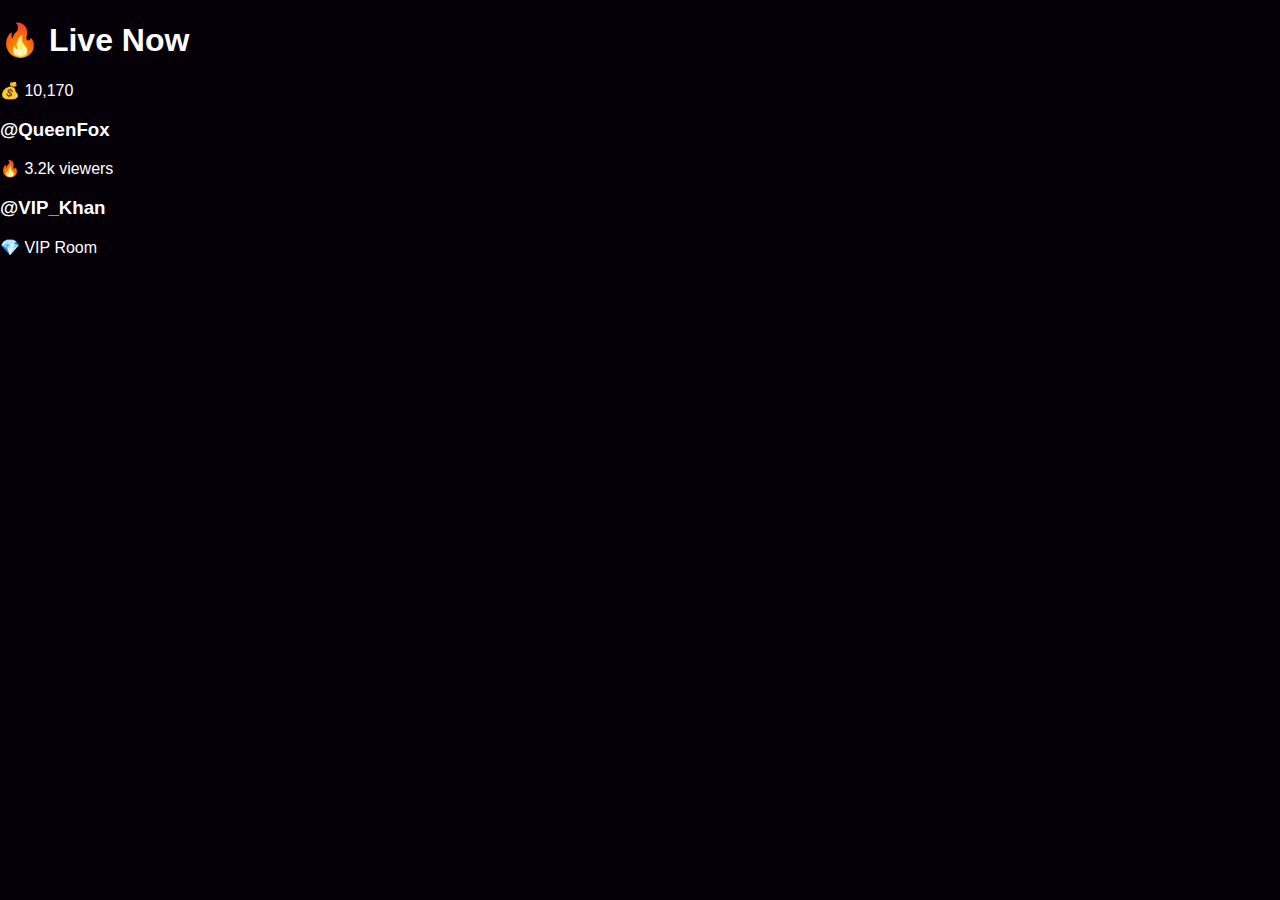
<file: lobby.html>
<!DOCTYPE html>
<html lang="en">
<head>
<meta charset="UTF-8">
<title>Hola Live · Lobby</title>
<meta name="viewport" content="width=device-width,initial-scale=1">
<link rel="stylesheet" href="css/app.css">
</head>

<body class="lobby">

<header class="topbar">
  <h1>🔥 Live Now</h1>
  <span class="balance">💰 10,170</span>
</header>

<div class="streams">

  <div class="stream-card" onclick="goLive()">
    <div class="thumb"></div>
    <div class="info">
      <h3>@QueenFox</h3>
      <p>🔥 3.2k viewers</p>
    </div>
  </div>

  <div class="stream-card" onclick="goLive()">
    <div class="thumb vip"></div>
    <div class="info">
      <h3>@VIP_Khan</h3>
      <p>💎 VIP Room</p>
    </div>
  </div>

</div>

<script>
function goLive(){
  document.body.classList.add("fade-out");
  setTimeout(()=>location.href="live.html",500);
}
</script>

</body>
</html>
</file>
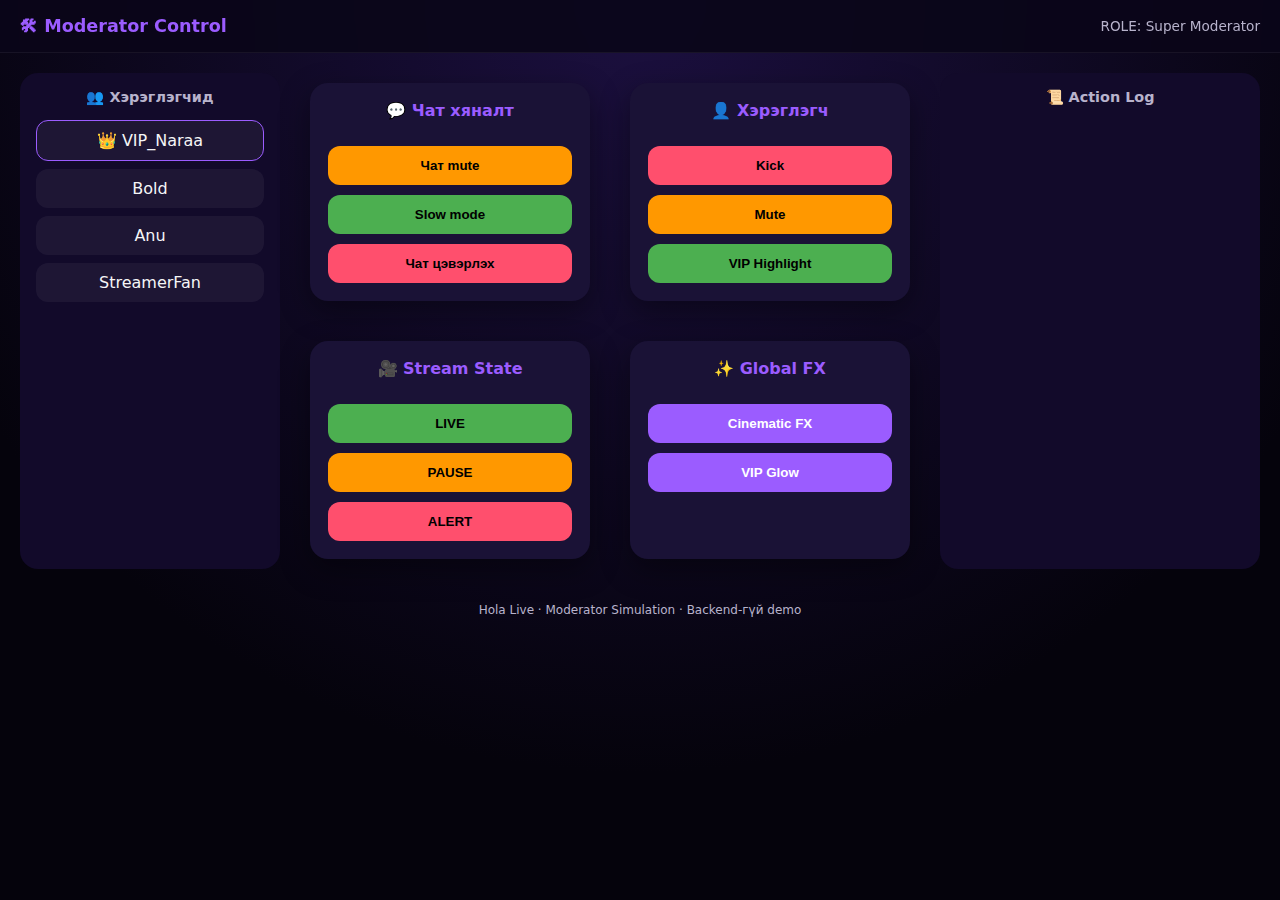
<file: moderator.html>
<!DOCTYPE html>
<html lang="mn">
<head>
<meta charset="UTF-8">
<meta name="viewport" content="width=device-width, initial-scale=1.0">
<title>Hola Live · Moderator Control</title>
<link rel="stylesheet" href="css/core.css">

<style>
/* ======================================================
   HOLA LIVE · MODERATOR PANEL
   Full Control Simulation
====================================================== */

:root{
  --bg:#05030c;
  --panel:#120a2a;
  --card:#1a1236;
  --accent:#9b5cff;
  --danger:#ff4f6d;
  --warn:#ff9800;
  --ok:#4caf50;
  --text:#f5f5f7;
  --soft:#b8b3cc;
}

*{box-sizing:border-box}

body{
  margin:0;
  background:radial-gradient(circle at top,#1c1040,#05030c 70%);
  color:var(--text);
  font-family:system-ui,Segoe UI,Roboto;
  min-height:100vh;
}

/* ---------- Header ---------- */
header{
  position:sticky;
  top:0;
  z-index:10;
  padding:16px 20px;
  background:rgba(10,6,24,.9);
  backdrop-filter:blur(14px);
  display:flex;
  justify-content:space-between;
  align-items:center;
  border-bottom:1px solid rgba(255,255,255,.06);
}

header h1{
  margin:0;
  font-size:1.1rem;
  color:var(--accent);
}

header .role{
  font-size:.85rem;
  color:var(--soft);
}

/* ---------- Layout ---------- */
.main{
  display:grid;
  grid-template-columns:260px 1fr 320px;
  gap:20px;
  padding:20px;
}

/* ---------- Sidebar ---------- */
.sidebar{
  background:var(--panel);
  border-radius:18px;
  padding:16px;
}

.sidebar h3{
  margin-top:0;
  font-size:.9rem;
  color:var(--soft);
}

.user{
  padding:10px;
  border-radius:12px;
  background:rgba(255,255,255,.05);
  margin-bottom:8px;
  cursor:pointer;
}
.user.vip{border:1px solid var(--accent);}
.user:hover{background:rgba(255,255,255,.1);}

/* ---------- Control Center ---------- */
.controls{
  display:grid;
  grid-template-columns:repeat(auto-fit,minmax(220px,1fr));
  gap:20px;
}

.card{
  background:var(--card);
  border-radius:18px;
  padding:18px;
  box-shadow:0 10px 30px rgba(0,0,0,.4);
}

.card h3{
  margin-top:0;
  font-size:1rem;
  color:var(--accent);
}

/* Buttons */
button{
  width:100%;
  padding:12px;
  margin-top:10px;
  border:none;
  border-radius:12px;
  font-weight:700;
  cursor:pointer;
  transition:.25s;
}

button:hover{transform:translateY(-2px);}
.mute{background:var(--warn);}
.kick{background:var(--danger);}
.ok{background:var(--ok);}
.fx{background:var(--accent);color:#fff;}

/* ---------- Logs ---------- */
.logs{
  background:var(--panel);
  border-radius:18px;
  padding:16px;
  display:flex;
  flex-direction:column;
}

.logs h3{
  margin-top:0;
  font-size:.9rem;
  color:var(--soft);
}

.log-list{
  flex:1;
  overflow-y:auto;
  font-size:.8rem;
}

.log{
  margin-bottom:8px;
  color:var(--soft);
}

/* ---------- Footer ---------- */
footer{
  padding:14px;
  text-align:center;
  color:var(--soft);
  font-size:.75rem;
}
</style>
</head>

<body>

<header>
  <h1>🛠 Moderator Control</h1>
  <div class="role">ROLE: Super Moderator</div>
</header>

<div class="main">

  <!-- USERS -->
  <aside class="sidebar">
    <h3>👥 Хэрэглэгчид</h3>
    <div class="user vip">👑 VIP_Naraa</div>
    <div class="user">Bold</div>
    <div class="user">Anu</div>
    <div class="user">StreamerFan</div>
  </aside>

  <!-- CONTROLS -->
  <section class="controls">

    <div class="card">
      <h3>💬 Чат хяналт</h3>
      <button class="mute" onclick="action('Chat muted')">Чат mute</button>
      <button class="ok" onclick="action('Slow mode ON')">Slow mode</button>
      <button class="kick" onclick="action('Chat cleared')">Чат цэвэрлэх</button>
    </div>

    <div class="card">
      <h3>👤 Хэрэглэгч</h3>
      <button class="kick" onclick="action('User kicked')">Kick</button>
      <button class="mute" onclick="action('User muted')">Mute</button>
      <button class="ok" onclick="action('VIP highlighted')">VIP Highlight</button>
    </div>

    <div class="card">
      <h3>🎥 Stream State</h3>
      <button class="ok" onclick="action('Stream LIVE')">LIVE</button>
      <button class="mute" onclick="action('Stream PAUSED')">PAUSE</button>
      <button class="kick" onclick="action('Emergency alert')">ALERT</button>
    </div>

    <div class="card">
      <h3>✨ Global FX</h3>
      <button class="fx" onclick="action('Global FX fired')">Cinematic FX</button>
      <button class="fx" onclick="action('VIP Glow FX')">VIP Glow</button>
    </div>

  </section>

  <!-- LOGS -->
  <aside class="logs">
    <h3>📜 Action Log</h3>
    <div class="log-list" id="logList"></div>
  </aside>

</div>

<footer>
  Hola Live · Moderator Simulation · Backend-гүй demo
</footer>

<script>
/* ---------- Fake backend log ---------- */
const logList=document.getElementById("logList");

function action(text){
  const d=document.createElement("div");
  d.className="log";
  d.textContent=
    new Date().toLocaleTimeString()+" — "+text;
  logList.appendChild(d);
  logList.scrollTop=logList.scrollHeight;
}
</script>

</body>
</html>
</file>
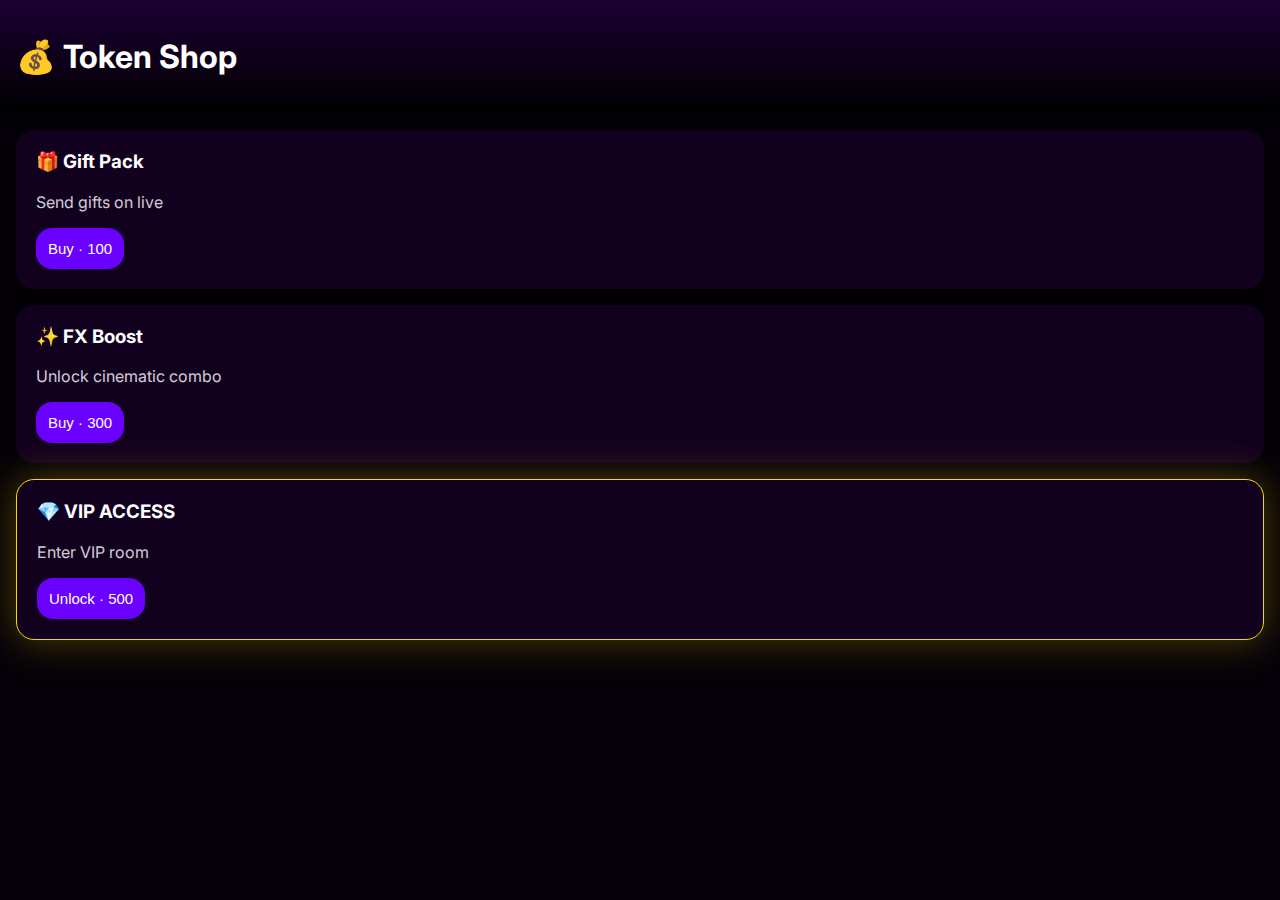
<file: shop.html>
<!DOCTYPE html>
<html lang="en">
<head>
<meta charset="UTF-8">
<title>Hola Live · Token Shop</title>
<meta name="viewport" content="width=device-width,initial-scale=1">
<link href="https://fonts.googleapis.com/css2?family=Inter:wght@400;600&family=Orbitron:wght@500;700&display=swap" rel="stylesheet">
<link rel="stylesheet" href="css/app.css">
</head>

<body class="shop">

<header class="shop-top">
  <h1>💰 Token Shop</h1>
  <span id="balance"></span>
</header>

<div class="shop-items">

  <div class="item">
    <h3>🎁 Gift Pack</h3>
    <p>Send gifts on live</p>
    <button onclick="buy('gift',100)">Buy · 100</button>
  </div>

  <div class="item">
    <h3>✨ FX Boost</h3>
    <p>Unlock cinematic combo</p>
    <button onclick="buy('fx',300)">Buy · 300</button>
  </div>

  <div class="item vip-item">
    <h3>💎 VIP ACCESS</h3>
    <p>Enter VIP room</p>
    <button onclick="buy('vip',500)">Unlock · 500</button>
  </div>

</div>

<script src="js/state.js"></script>
<script src="js/shop.js"></script>

</body>
</html>
</file>
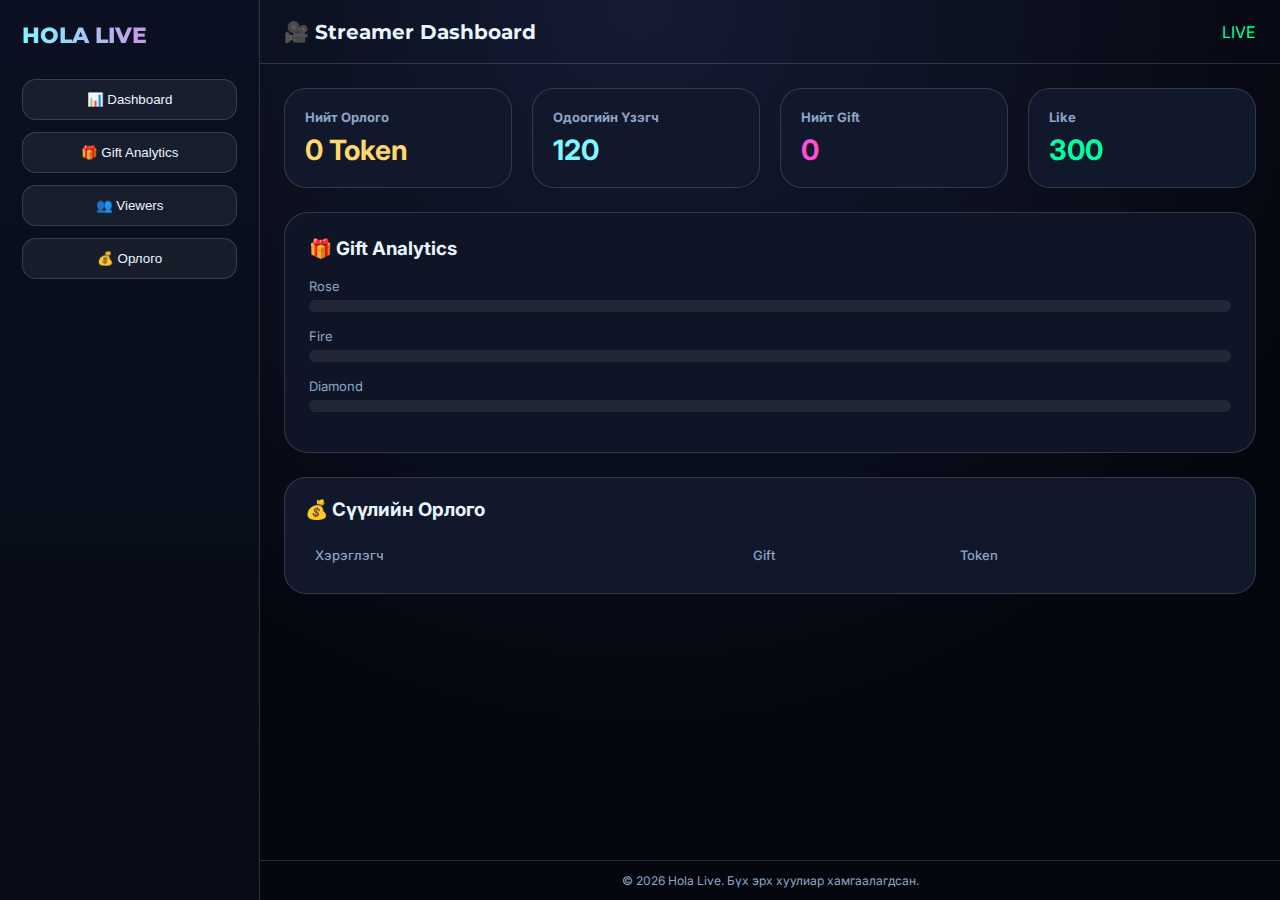
<file: streamer.html>
<!DOCTYPE html>
<html lang="mn">
<head>
<meta charset="UTF-8">
<meta name="viewport" content="width=device-width, initial-scale=1.0">
<title>Hola Live · Streamer Dashboard</title>

<link href="https://fonts.googleapis.com/css2?family=Inter:wght@300;400;600;700&family=Montserrat:wght@700;800&display=swap" rel="stylesheet">

<style>

/* =========================================================
   ROOT THEME
========================================================= */
:root{
  --bg:#060810;
  --panel:#12182b;
  --panel-2:#0f1526;
  --glass:rgba(255,255,255,0.06);
  --border:rgba(255,255,255,0.15);
  --text:#eaf6ff;
  --muted:#8ea6c6;
  --accent:#7df9ff;
  --pink:#ff4fd8;
  --gold:#ffd76a;
  --green:#00ffa3;
  --danger:#ff4455;
}

*{margin:0;padding:0;box-sizing:border-box}

html,body{
  height:100%;
  font-family:'Inter',sans-serif;
  background:radial-gradient(circle at top,#141b33,#05070f 65%);
  color:var(--text);
  overflow:hidden;
}

/* =========================================================
   LAYOUT
========================================================= */
.app{
  display:grid;
  grid-template-columns:260px 1fr;
  height:100%;
}

/* =========================================================
   SIDEBAR
========================================================= */
.sidebar{
  background:linear-gradient(180deg,#0b1022,#070b15);
  border-right:1px solid var(--border);
  padding:22px;
  display:flex;
  flex-direction:column;
}

.brand{
  font-family:'Montserrat',sans-serif;
  font-size:22px;
  font-weight:800;
  margin-bottom:30px;
  background:linear-gradient(90deg,var(--accent),var(--pink));
  -webkit-background-clip:text;
  -webkit-text-fill-color:transparent;
}

.menu{
  display:flex;
  flex-direction:column;
  gap:12px;
}

.menu button{
  padding:12px;
  border-radius:14px;
  border:1px solid var(--border);
  background:var(--glass);
  color:var(--text);
  cursor:pointer;
  transition:.3s;
}

.menu button:hover{
  background:linear-gradient(135deg,var(--accent),var(--pink));
  color:#000;
}

/* =========================================================
   MAIN
========================================================= */
.main{
  display:flex;
  flex-direction:column;
}

/* HEADER */
.header{
  height:64px;
  display:flex;
  align-items:center;
  justify-content:space-between;
  padding:0 24px;
  border-bottom:1px solid var(--border);
}

.header h2{
  font-family:'Montserrat',sans-serif;
  font-size:20px;
}

/* =========================================================
   CONTENT AREA
========================================================= */
.content{
  flex:1;
  padding:24px;
  overflow-y:auto;
  display:flex;
  flex-direction:column;
  gap:24px;
}

/* =========================================================
   KPI CARDS
========================================================= */
.kpi-grid{
  display:grid;
  grid-template-columns:repeat(auto-fit,minmax(200px,1fr));
  gap:20px;
}

.kpi{
  background:var(--panel);
  padding:20px;
  border-radius:22px;
  border:1px solid var(--border);
  position:relative;
  overflow:hidden;
  transition:.3s;
}

.kpi:hover{
  transform:translateY(-6px);
  box-shadow:0 20px 50px rgba(0,0,0,.6);
}

.kpi h4{
  font-size:13px;
  color:var(--muted);
  margin-bottom:8px;
}

.kpi .value{
  font-size:28px;
  font-weight:700;
}

.green{color:var(--green)}
.gold{color:var(--gold)}
.pink{color:var(--pink)}
.accent{color:var(--accent)}

/* =========================================================
   GIFT ANALYTICS
========================================================= */
.analytics{
  background:var(--panel-2);
  border-radius:24px;
  border:1px solid var(--border);
  padding:24px;
}

.analytics h3{
  margin-bottom:18px;
}

.bar{
  margin-bottom:16px;
}

.bar-label{
  font-size:13px;
  margin-bottom:6px;
  color:var(--muted);
}

.bar-track{
  width:100%;
  height:12px;
  background:rgba(255,255,255,0.08);
  border-radius:20px;
  overflow:hidden;
}

.bar-fill{
  height:100%;
  background:linear-gradient(90deg,var(--accent),var(--pink));
  width:0%;
  transition:1s ease;
}

/* =========================================================
   TRANSACTION TABLE
========================================================= */
.table{
  background:var(--panel);
  border-radius:22px;
  border:1px solid var(--border);
  padding:20px;
}

.table h3{
  margin-bottom:16px;
}

table{
  width:100%;
  border-collapse:collapse;
  font-size:13px;
}

th,td{
  padding:10px;
  text-align:left;
}

th{
  color:var(--muted);
  font-weight:500;
}

tr:not(:last-child){
  border-bottom:1px solid rgba(255,255,255,0.06);
}

/* =========================================================
   FOOTER
========================================================= */
.footer{
  height:40px;
  display:flex;
  align-items:center;
  justify-content:center;
  font-size:12px;
  border-top:1px solid var(--border);
  color:var(--muted);
}

</style>
</head>

<body>

<div class="app">

  <!-- SIDEBAR -->
  <aside class="sidebar">
    <div class="brand">HOLA LIVE</div>

    <div class="menu">
      <button>📊 Dashboard</button>
      <button>🎁 Gift Analytics</button>
      <button>👥 Viewers</button>
      <button>💰 Орлого</button>
    </div>
  </aside>

  <!-- MAIN -->
  <div class="main">

    <div class="header">
      <h2>🎥 Streamer Dashboard</h2>
      <div id="liveStatus" class="green">LIVE</div>
    </div>

    <div class="content">

      <!-- KPI -->
      <div class="kpi-grid">

        <div class="kpi">
          <h4>Нийт Орлого</h4>
          <div class="value gold" id="totalEarnings">0</div>
        </div>

        <div class="kpi">
          <h4>Одоогийн Үзэгч</h4>
          <div class="value accent" id="viewerCount">0</div>
        </div>

        <div class="kpi">
          <h4>Нийт Gift</h4>
          <div class="value pink" id="giftCount">0</div>
        </div>

        <div class="kpi">
          <h4>Like</h4>
          <div class="value green" id="likeCount">0</div>
        </div>

      </div>

      <!-- GIFT ANALYTICS -->
      <div class="analytics">
        <h3>🎁 Gift Analytics</h3>

        <div class="bar">
          <div class="bar-label">Rose</div>
          <div class="bar-track">
            <div class="bar-fill" id="roseBar"></div>
          </div>
        </div>

        <div class="bar">
          <div class="bar-label">Fire</div>
          <div class="bar-track">
            <div class="bar-fill" id="fireBar"></div>
          </div>
        </div>

        <div class="bar">
          <div class="bar-label">Diamond</div>
          <div class="bar-track">
            <div class="bar-fill" id="diamondBar"></div>
          </div>
        </div>

      </div>

      <!-- TRANSACTIONS -->
      <div class="table">
        <h3>💰 Сүүлийн Орлого</h3>
        <table>
          <thead>
            <tr>
              <th>Хэрэглэгч</th>
              <th>Gift</th>
              <th>Token</th>
            </tr>
          </thead>
          <tbody id="transactionTable">
          </tbody>
        </table>
      </div>

    </div>

    <div class="footer">
      © 2026 Hola Live. Бүх эрх хуулиар хамгаалагдсан.
    </div>

  </div>
</div>

<script>

/* ===========================
   FAKE REALTIME SIMULATION
=========================== */

let total = 0;
let viewers = 120;
let gifts = 0;
let likes = 300;

const giftStats = {
  rose: 0,
  fire: 0,
  diamond: 0
};

function updateUI(){
  document.getElementById("totalEarnings").textContent = total + " Token";
  document.getElementById("viewerCount").textContent = viewers;
  document.getElementById("giftCount").textContent = gifts;
  document.getElementById("likeCount").textContent = likes;

  document.getElementById("roseBar").style.width = giftStats.rose + "%";
  document.getElementById("fireBar").style.width = giftStats.fire + "%";
  document.getElementById("diamondBar").style.width = giftStats.diamond + "%";
}

function randomEvent(){
  const rand = Math.random();

  viewers += Math.floor(Math.random()*3);
  likes += Math.floor(Math.random()*5);

  if(rand > 0.6){
    const giftType = Math.random();

    let giftName, token;

    if(giftType < 0.5){
      giftName="Rose";
      token=10;
      giftStats.rose += 5;
    }else if(giftType < 0.8){
      giftName="Fire";
      token=25;
      giftStats.fire += 4;
    }else{
      giftName="Diamond";
      token=200;
      giftStats.diamond += 3;
    }

    gifts++;
    total += token;

    addTransaction("user"+Math.floor(Math.random()*1000),giftName,token);
  }

  updateUI();
}

function addTransaction(user,gift,token){
  const row = document.createElement("tr");
  row.innerHTML = `
    <td>${user}</td>
    <td>${gift}</td>
    <td class="gold">${token}</td>
  `;
  const table = document.getElementById("transactionTable");
  table.prepend(row);

  if(table.children.length > 8){
    table.removeChild(table.lastChild);
  }
}

setInterval(randomEvent,2000);
updateUI();

</script>

</body>
</html>
</file>
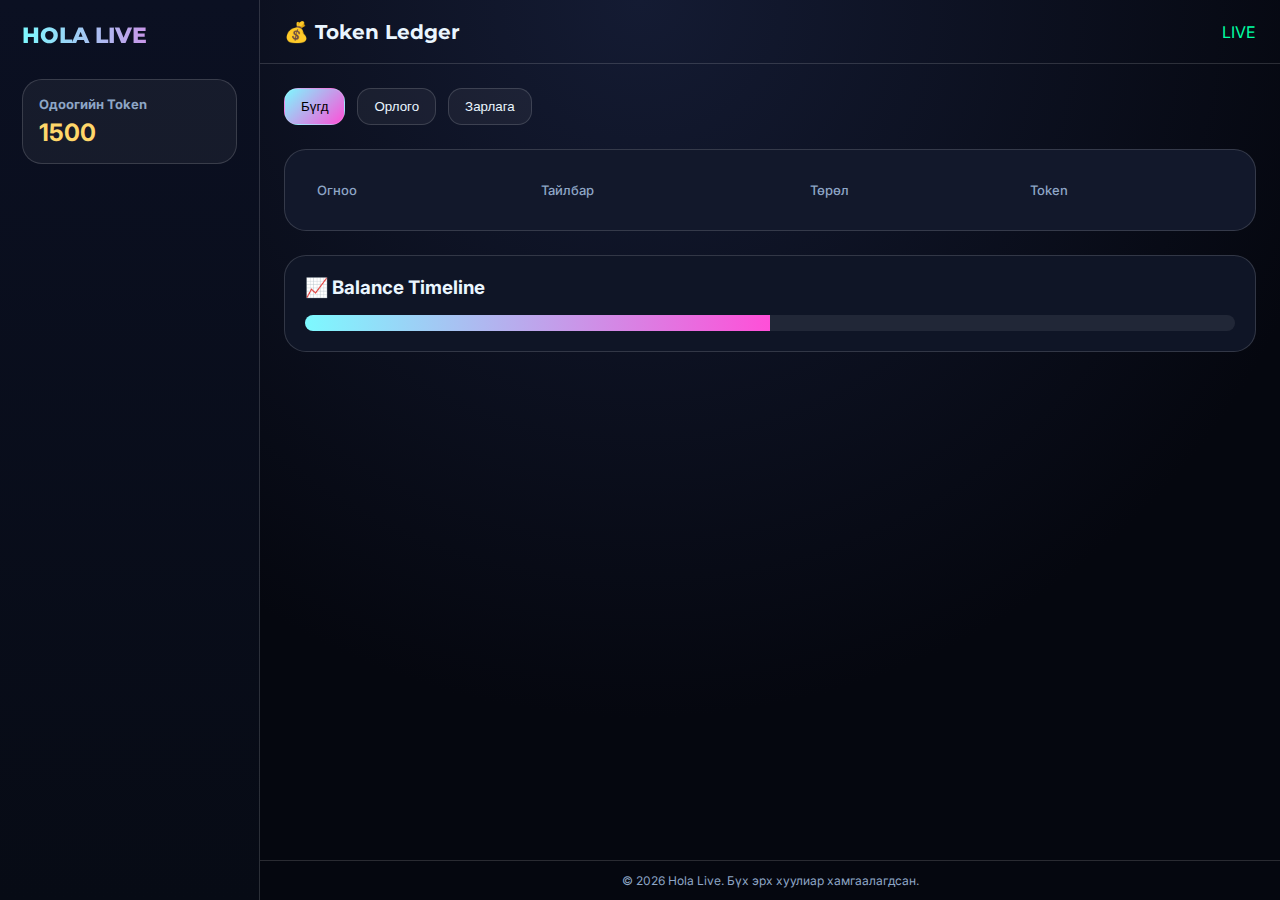
<file: token-ledger.html>
<!DOCTYPE html>
<html lang="mn">
<head>
<meta charset="UTF-8">
<meta name="viewport" content="width=device-width, initial-scale=1.0">
<title>Hola Live · Token Ledger</title>

<link href="https://fonts.googleapis.com/css2?family=Inter:wght@300;400;600;700&family=Montserrat:wght@700;800&display=swap" rel="stylesheet">

<style>

/* ======================================================
   ROOT THEME
====================================================== */
:root{
  --bg:#060810;
  --panel:#12182b;
  --panel2:#0f1526;
  --glass:rgba(255,255,255,0.05);
  --border:rgba(255,255,255,0.15);
  --text:#eaf6ff;
  --muted:#8ea6c6;
  --accent:#7df9ff;
  --pink:#ff4fd8;
  --gold:#ffd76a;
  --green:#00ffa3;
  --danger:#ff4455;
}

*{margin:0;padding:0;box-sizing:border-box}

html,body{
  height:100%;
  font-family:'Inter',sans-serif;
  background:radial-gradient(circle at top,#141b33,#05070f 65%);
  color:var(--text);
  overflow:hidden;
}

/* ======================================================
   LAYOUT
====================================================== */
.app{
  display:grid;
  grid-template-columns:260px 1fr;
  height:100%;
}

/* ======================================================
   SIDEBAR
====================================================== */
.sidebar{
  background:linear-gradient(180deg,#0b1022,#070b15);
  border-right:1px solid var(--border);
  padding:22px;
  display:flex;
  flex-direction:column;
}

.brand{
  font-family:'Montserrat',sans-serif;
  font-size:22px;
  font-weight:800;
  margin-bottom:30px;
  background:linear-gradient(90deg,var(--accent),var(--pink));
  -webkit-background-clip:text;
  -webkit-text-fill-color:transparent;
}

.balance-box{
  background:var(--glass);
  border:1px solid var(--border);
  border-radius:20px;
  padding:16px;
  margin-bottom:24px;
}

.balance-box h4{
  font-size:13px;
  color:var(--muted);
  margin-bottom:6px;
}

.balance-amount{
  font-size:24px;
  font-weight:700;
  color:var(--gold);
}

/* ======================================================
   MAIN
====================================================== */
.main{
  display:flex;
  flex-direction:column;
}

.header{
  height:64px;
  padding:0 24px;
  display:flex;
  align-items:center;
  justify-content:space-between;
  border-bottom:1px solid var(--border);
}

.header h2{
  font-family:'Montserrat',sans-serif;
  font-size:20px;
}

/* ======================================================
   CONTENT
====================================================== */
.content{
  flex:1;
  padding:24px;
  overflow-y:auto;
  display:flex;
  flex-direction:column;
  gap:24px;
}

/* ======================================================
   FILTER
====================================================== */
.filters{
  display:flex;
  gap:12px;
}

.filters button{
  padding:10px 16px;
  border-radius:14px;
  border:1px solid var(--border);
  background:var(--glass);
  color:var(--text);
  cursor:pointer;
  transition:.3s;
}

.filters button.active,
.filters button:hover{
  background:linear-gradient(135deg,var(--accent),var(--pink));
  color:#000;
}

/* ======================================================
   LEDGER TABLE
====================================================== */
.table{
  background:var(--panel);
  border-radius:22px;
  border:1px solid var(--border);
  padding:20px;
  overflow:hidden;
}

table{
  width:100%;
  border-collapse:collapse;
  font-size:13px;
}

th,td{
  padding:12px;
  text-align:left;
}

th{
  color:var(--muted);
  font-weight:500;
}

tr{
  transition:.3s;
}

tr:hover{
  background:rgba(255,255,255,0.05);
}

tr:not(:last-child){
  border-bottom:1px solid rgba(255,255,255,0.06);
}

.income{color:var(--green)}
.expense{color:var(--danger)}

/* ======================================================
   TIMELINE BAR
====================================================== */
.timeline{
  background:var(--panel2);
  border-radius:22px;
  border:1px solid var(--border);
  padding:20px;
}

.timeline h3{
  margin-bottom:16px;
}

.timeline-bar{
  height:16px;
  width:100%;
  background:rgba(255,255,255,0.08);
  border-radius:20px;
  overflow:hidden;
}

.timeline-fill{
  height:100%;
  width:0%;
  background:linear-gradient(90deg,var(--accent),var(--pink));
  transition:1s ease;
}

/* ======================================================
   FOOTER
====================================================== */
.footer{
  height:40px;
  display:flex;
  align-items:center;
  justify-content:center;
  font-size:12px;
  border-top:1px solid var(--border);
  color:var(--muted);
}

</style>
</head>

<body>

<div class="app">

  <!-- SIDEBAR -->
  <aside class="sidebar">
    <div class="brand">HOLA LIVE</div>

    <div class="balance-box">
      <h4>Одоогийн Token</h4>
      <div class="balance-amount" id="balance">1500</div>
    </div>
  </aside>

  <!-- MAIN -->
  <div class="main">

    <div class="header">
      <h2>💰 Token Ledger</h2>
      <div id="liveIndicator" class="income">LIVE</div>
    </div>

    <div class="content">

      <!-- FILTERS -->
      <div class="filters">
        <button class="active" onclick="setFilter('all',this)">Бүгд</button>
        <button onclick="setFilter('income',this)">Орлого</button>
        <button onclick="setFilter('expense',this)">Зарлага</button>
      </div>

      <!-- TABLE -->
      <div class="table">
        <table>
          <thead>
            <tr>
              <th>Огноо</th>
              <th>Тайлбар</th>
              <th>Төрөл</th>
              <th>Token</th>
            </tr>
          </thead>
          <tbody id="ledgerBody">
          </tbody>
        </table>
      </div>

      <!-- TIMELINE -->
      <div class="timeline">
        <h3>📈 Balance Timeline</h3>
        <div class="timeline-bar">
          <div class="timeline-fill" id="timelineFill"></div>
        </div>
      </div>

    </div>

    <div class="footer">
      © 2026 Hola Live. Бүх эрх хуулиар хамгаалагдсан.
    </div>

  </div>
</div>

<script>

/* ================================
   FAKE LEDGER SYSTEM
================================ */

let balance = 1500;
let history = [];
let filter = "all";

function addTransaction(type,desc,amount){
  const date = new Date().toLocaleTimeString();
  history.unshift({date,type,desc,amount});

  if(type==="income"){
    balance += amount;
  }else{
    balance -= amount;
  }

  render();
}

function render(){
  document.getElementById("balance").textContent = balance;

  const body = document.getElementById("ledgerBody");
  body.innerHTML="";

  history
    .filter(item => filter==="all" || item.type===filter)
    .slice(0,15)
    .forEach(item=>{
      const row=document.createElement("tr");
      row.innerHTML=`
        <td>${item.date}</td>
        <td>${item.desc}</td>
        <td class="${item.type==='income'?'income':'expense'}">
          ${item.type==='income'?'Орлого':'Зарлага'}
        </td>
        <td class="${item.type==='income'?'income':'expense'}">
          ${item.type==='income'?'+':'-'}${item.amount}
        </td>
      `;
      body.appendChild(row);
    });

  const percent=Math.min(balance/3000*100,100);
  document.getElementById("timelineFill").style.width=percent+"%";
}

function setFilter(type,btn){
  filter=type;
  document.querySelectorAll(".filters button")
    .forEach(b=>b.classList.remove("active"));
  btn.classList.add("active");
  render();
}

/* ================================
   REALTIME SIMULATION
================================ */

function randomEvent(){
  const rand=Math.random();
  if(rand>0.5){
    addTransaction("income","Gift Income",Math.floor(Math.random()*200)+10);
  }else{
    addTransaction("expense","VIP Upgrade",Math.floor(Math.random()*100)+20);
  }
}

setInterval(randomEvent,2500);
render();

</script>

</body>
</html>
</file>
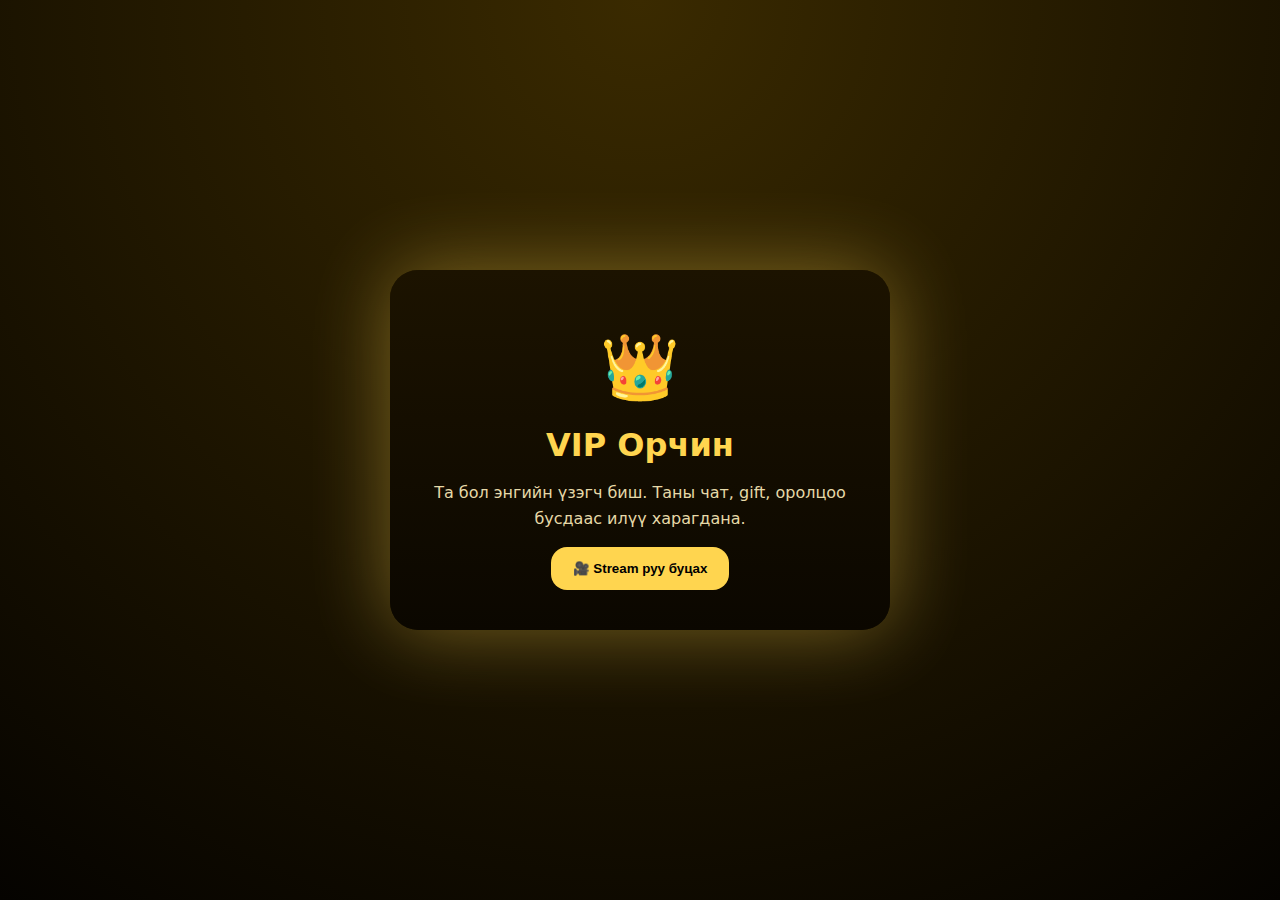
<file: vip.html>
<!DOCTYPE html>
<html lang="mn">
<head>
<meta charset="UTF-8">
<meta name="viewport" content="width=device-width, initial-scale=1.0">
<title>Hola Live · VIP</title>
<link rel="stylesheet" href="css/core.css">

<style>
body{
  margin:0;
  background:radial-gradient(circle at top,#3a2a00,#050300);
  color:#fff;
  font-family:system-ui;
  min-height:100vh;
  display:flex;
  align-items:center;
  justify-content:center;
}

.card{
  background:linear-gradient(180deg,#1c1300,#0b0700);
  border-radius:28px;
  padding:40px;
  width:90%;
  max-width:420px;
  text-align:center;
  box-shadow:0 0 80px rgba(255,215,79,.4);
}

.card h1{
  color:#ffd54f;
  margin-bottom:10px;
}

.card p{
  color:#e6d9a8;
  line-height:1.6;
}

.vip-badge{
  font-size:4rem;
  margin:20px 0;
  animation:pulse 2s infinite;
}

@keyframes pulse{
  0%{transform:scale(1);}
  50%{transform:scale(1.15);}
  100%{transform:scale(1);}
}

button{
  padding:14px 22px;
  border-radius:16px;
  border:none;
  font-weight:700;
  cursor:pointer;
  background:#ffd54f;
}
</style>
</head>

<body>

<div class="card">
  <div class="vip-badge">👑</div>
  <h1>VIP Орчин</h1>
  <p>
    Та бол энгийн үзэгч биш.  
    Таны чат, gift, оролцоо бусдаас илүү харагдана.
  </p>

  <button onclick="back()">🎥 Stream руу буцах</button>
</div>

<script>
function back(){location.href="live.html";}
</script>

</body>
</html>
</file>
<file: css/app.css>
:root{
  --bg:#050008;
  --panel:#12001f;
  --accent:#6a00ff;
  --danger:#ff2a2a;
  --gold:#ffd700;
}

*{box-sizing:border-box}

body{
  margin:0;
  background:var(--bg);
  color:#fff;
  font-family:Inter,sans-serif;
}

/* COMMON */
.hidden{display:none}
.fade-out{opacity:0;transition:.6s}
button{
  padding:12px;
  border:none;
  border-radius:16px;
  background:var(--accent);
  color:white;
  font-size:15px;
}

/* ===== SHOP ===== */
.shop-top{
  padding:16px;
  display:flex;
  justify-content:space-between;
  background:linear-gradient(180deg,#1c0033,#000);
}

.shop-items{
  padding:16px;
  display:grid;
  gap:16px;
}

.item{
  background:var(--panel);
  padding:20px;
  border-radius:18px;
  box-shadow:0 10px 30px rgba(0,0,0,.6);
}

.vip-item{
  border:1px solid var(--gold);
  box-shadow:0 0 40px rgba(255,215,0,.3);
}

.item h3{margin-top:0}
.item p{opacity:.8}

/* ===== LIVE / VIP / CHAT / FX ===== */
.live-video,.vip-video{
  height:55vh;
  background:linear-gradient(135deg,#4000ff,#000);
  position:relative;
}
.vip-video{
  background:linear-gradient(135deg,#ffd700,#3b2a00);
}
.live-badge,.vip-badge{
  position:absolute;
  top:12px;
  left:12px;
  padding:4px 10px;
  border-radius:12px;
  font-size:12px;
}
.live-badge{background:red}
.vip-badge{background:var(--gold);color:black}

.chat{
  height:160px;
  margin:10px 0;
  overflow:hidden;
  font-size:13px;
}
.vip-chat .msg{color:var(--gold)}

.actions{
  display:flex;
  gap:10px;
}

/* FX */
.particle{position:fixed;z-index:999;pointer-events:none}
.gift-float{
  position:fixed;
  left:50%;
  bottom:80px;
  font-size:48px;
  z-index:998;
}
.flash{
  position:fixed;
  inset:0;
  background:rgba(255,255,255,.15);
  z-index:997;
}
.combo{
  position:fixed;
  top:30%;
  left:50%;
  transform:translateX(-50%);
  font-size:32px;
  font-weight:700;
  color:#ff2aff;
  z-index:1000;
}
</file>
<file: css/core.css>
body{background:#120022;color:white;font-family:sans-serif;text-align:center}
.card{padding:20px;background:#2b0044;margin:10px;border-radius:10px}
#chat{height:150px;overflow:auto;background:#000;margin:10px}
.gift{position:fixed;top:40%;left:40%;font-size:40px;animation:pop 1s}
@keyframes pop{from{transform:scale(0)}to{transform:scale(1.5)}}
</file>
